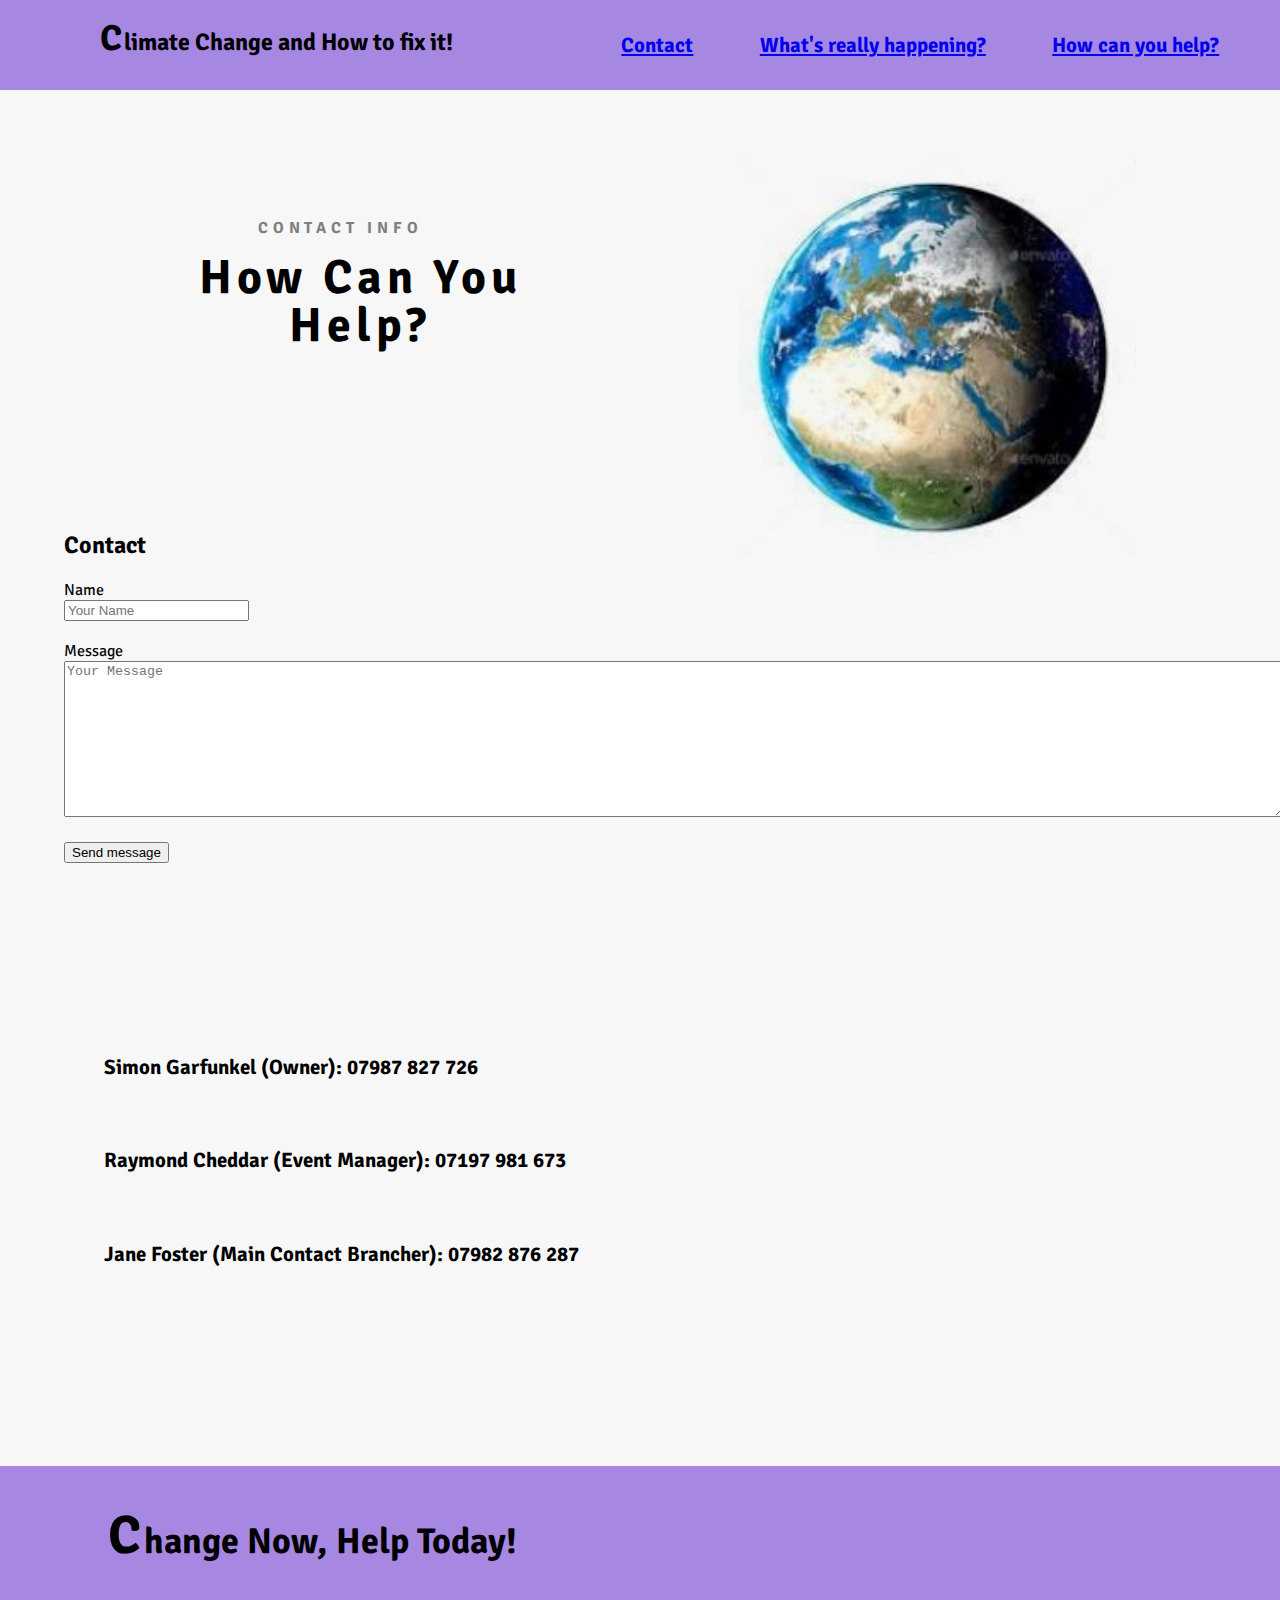
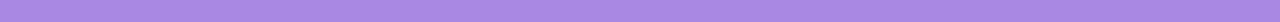
<file: contact.html>
<!DOCTYPE html>
<html lang="en">
<head>
    <meta charset="UTF-8">
    <meta http-equiv="X-UA-Compatible" content="IE=edge">
    <meta name="viewport" content="width=device-width, initial-scale=1.0">
    <link rel="stylesheet" href="css/main.css"> 
	<style>
        ul#links li {
        display:inline;
      }
    </style>
    <title>Contact Info</title>
</head>
<body>
	<div class="navbar">
        <div class="container">
            <a href="index.html" class="logo"><span class="cap-C">C</span>limate Change and How to fix it!</a>

            <nav>
                <ul class="secondary-nav" id="links">
                    <li><a href="contact.html" color="red">Contact</a></li>
                    <li><a href="happening.html">What's really happening?</a></li>
                    <li><a href="help.html">How can you help?</a></li>
                </ul>
            </nav>
        </div>
    </div>
	
	<section>
        <div class="title">
            <div class="container">
                <div class="left-col">
                    <p class="subhead">Contact Info</p>
                    <h1>How Can You Help?</h1>
                </div>  
                <div class="earth-image">
                    <img src="images/earth.jpg" alt="Photo of the Earth" height="400">
                </div>               
            </div>
        <div>
    </section>
	
	<section class="contact-section">
        <div class="container">
            <div class="contact-left">
                <h2>Contact</h2>
    
                <form action="">
                    <label for="name">Name</label>
					<br>
                    <input type="text" id="name" name="name" placeholder="Your Name">
                    <br><br>
                    <label for="message">Message</label>
					<br>
                    <textarea name="message" id="message" cols="150" rows="10" placeholder="Your Message"></textarea>
					<br><br>
                    <input type="submit" class="send-message-cta" value="Send message">
                </form>
            </div>
        </div>
    </section> 

	<section class="contact-info">
		<ul class="secondary-nav" id="links">
            <li><p>Simon Garfunkel (Owner): 07987 827 726</p></li>
            <li><p>Raymond Cheddar (Event Manager): 07197 981 673</p></li>
			<li><p>Jane Foster (Main Contact Brancher): 07982 876 287</p><li?
         </ul>
	</section>
	<div class="end-bar">
        <p><span class="cap-C">C</span>hange Now, Help Today!</p>
    </div> 
</body>
</file>
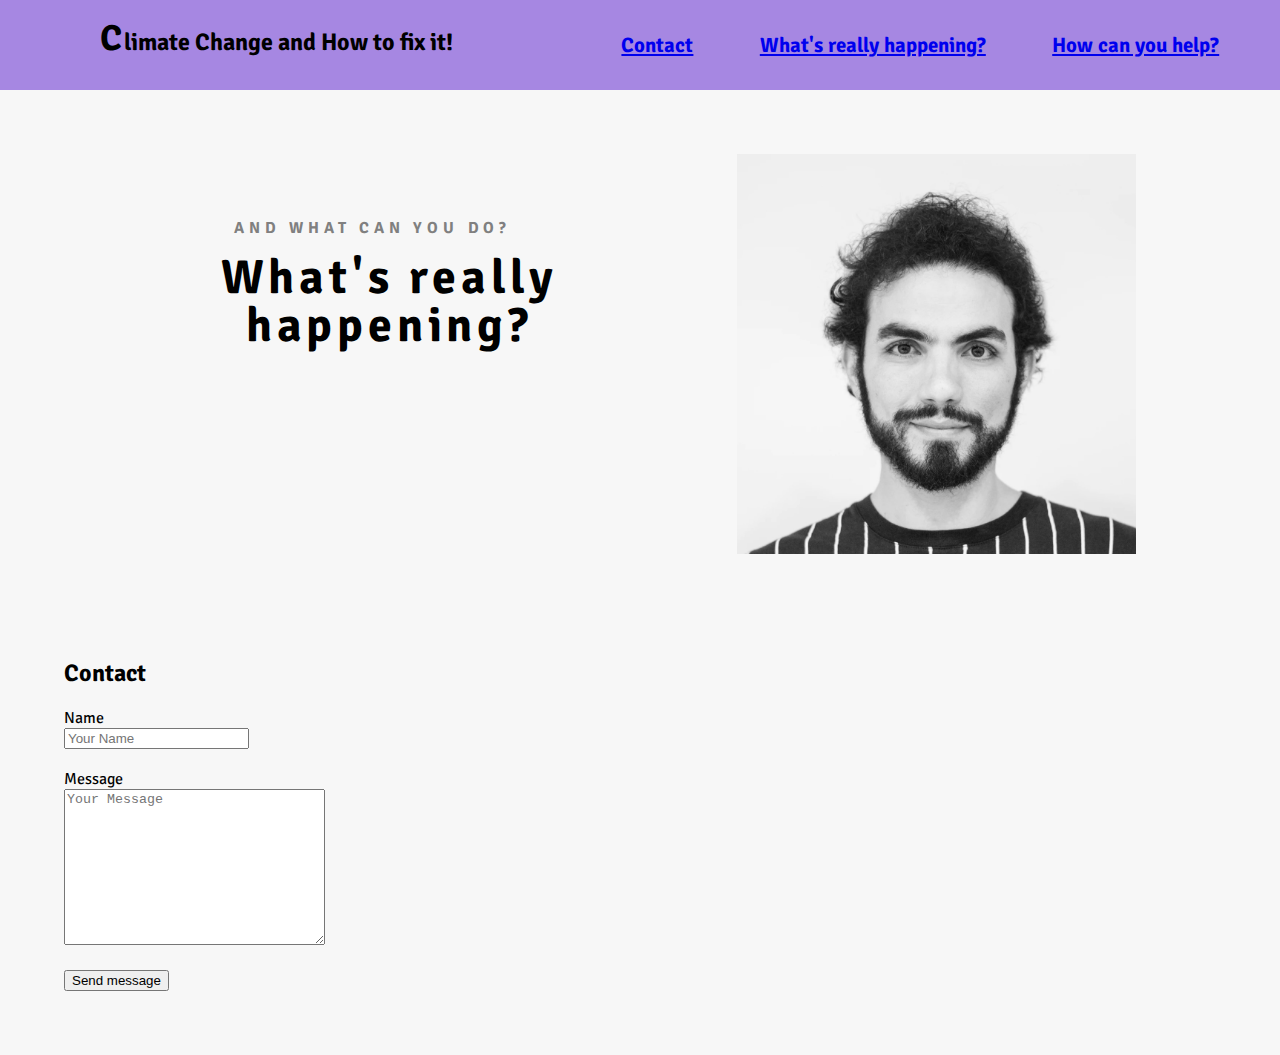
<file: happening.html>
<!DOCTYPE html>
<html lang="en">
<head>
    <meta charset="UTF-8">
    <meta http-equiv="X-UA-Compatible" content="IE=edge">
    <meta name="viewport" content="width=device-width, initial-scale=1.0">
    <link rel="stylesheet" href="css/main.css"> 
	<style>
        ul#links li {
        display:inline;
      }
    </style>
    <title>What's Happening?</title>
</head>
<body>
	<div class="navbar">
        <div class="container">
            <a href="index.html" class="logo"><span class="cap-C">C</span>limate Change and How to fix it!</a>

            <nav>
                <ul class="secondary-nav" id="links">
                    <li><a href="contact.html" color="red">Contact</a></li>
                    <li><a href="happening.html">What's really happening?</a></li>
                    <li><a href="help.html">How can you help?</a></li>
                </ul>
            </nav>
        </div>
    </div>
	
		<section>
        <div class="title">
            <div class="container">
                <div class="left-col">
                    <p class="subhead">And What Can You Do?<p>
                    <h1>What's really happening?</h1>
                </div>  
                <div class="earth-image">
                    <img src="images/person.jpg" alt="Photo of the Earth" height="400">
                </div>               
            </div>
        <div>
    </section>
	
	<section>
		
	</section>
	
	<section class="contact-section">
        <div class="container">
            <div class="contact-left">
                <h2>Contact</h2>
    
                <form action="">
                    <label for="name">Name</label>
					<br>
                    <input type="text" id="name" name="name" placeholder="Your Name">
                    <br><br>
                    <label for="message">Message</label>
					<br>
                    <textarea name="message" id="message" cols="30" rows="10" placeholder="Your Message"></textarea>
					<br><br>
                    <input type="submit" class="send-message-cta" value="Send message">
                </form>
            </div>
        </div>
    </section>
</body>
</file>
<file: css/main.css>
@import url("https://fonts.googleapis.com/css2?family=Signika+Negative:wght@600;700&display=swap");
:root {
  --primary-color: #a687e2;
}

body {
  background-color: #f7f7f7;
  margin: 0;
  font-family: 'Signika Negative';
}

.cap-C {
  font-size: 150%;
  font-weight: bold;
  margin-right: 0.05em;
}

.navbar {
  background: var(--primary-color);
  padding: 1em;
}

.navbar .logo {
  text-decoration: none;
  font-weight: bold;
  color: black;
  font-size: 150%;
  margin-left: 3.5em;
  margin-bottom: 0.4em;
}

ul {
  list-style-type: none;
  margin-top: 1em;
  font-weight: bold;
  margin-right: 1.5em;
}

ul li {
  font-size: 130%;
  margin-left: 2em;
  margin-right: 1em;
}

.earth-image {
  padding-right: 5em;
  height: 3em;
  width: auto;
}

.left-col {
  margin-top: 0.1;
  text-align: center;
}

.left-col .subhead {
  text-transform: uppercase;
  font-weight: bold;
  color: gray;
  letter-spacing: .3em;
  margin-right: 5.5em;
}

.left-col h1 {
  font-size: 150%;
  line-height: 1em;
  margin-top: .2em;
  letter-spacing: .1em;
}

.contact-left {
  -o-object-position: 100%;
     object-position: 100%;
}

.end-bar {
  background-color: var(--primary-color);
  height: 6.5em;
  text-decoration: none;
  font-weight: bold;
  color: black;
  font-size: 1.5em;
  margin-top: 3em;
}

.end-bar p {
  margin-left: 3em;
  padding-top: 1em;
  font-size: 150%;
}

@media only screen and (min-width: 1080px) {
  section {
    padding: 4em 4em;
  }
  .container {
    display: -webkit-box;
    display: -ms-flexbox;
    display: flex;
    -webkit-box-pack: justify;
        -ms-flex-pack: justify;
            justify-content: space-between;
    text-align: left;
  }
  .container .left-col {
    margin: 3em 3em 0 5em;
  }
  .container .left-col h1 {
    font-size: 3em;
    width: 90%;
  }
}
/*# sourceMappingURL=main.css.map */
</file>
